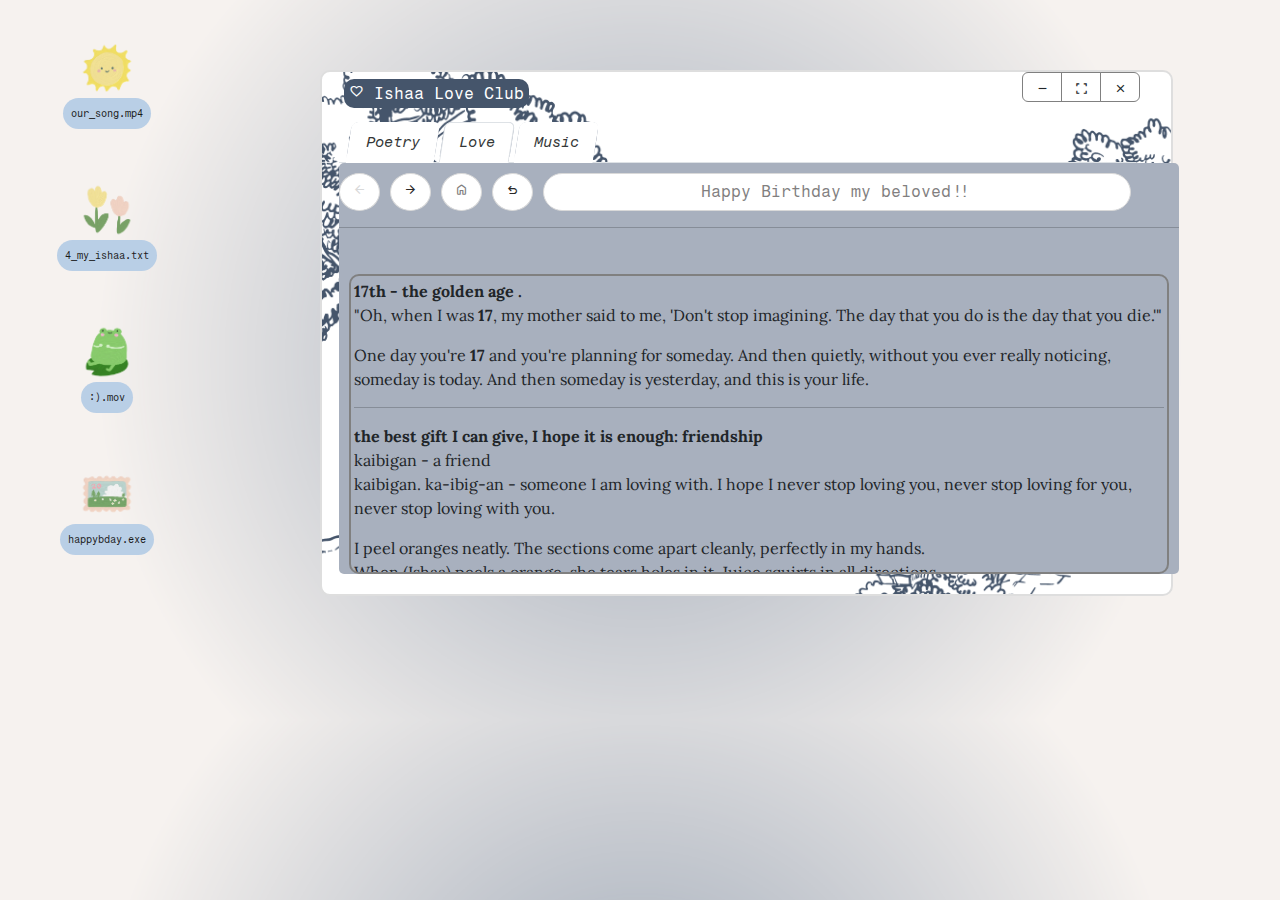
<file: index.html>
<!DOCTYPE html>
<html lang="en">
<head>
    <meta charset="UTF-8">
    <meta http-equiv="X-UA-Compatible" content="IE=edge">
    <meta name="viewport" content="width=device-width, initial-scale=1.0">
    <link href="https://cdn.jsdelivr.net/npm/bootstrap@5.2.3/dist/css/bootstrap.min.css" rel="stylesheet">
    <script src="https://cdn.jsdelivr.net/npm/bootstrap@5.2.3/dist/js/bootstrap.bundle.min.js"></script>
    <link rel="preconnect" href="https://fonts.googleapis.com">
    <link rel="preconnect" href="https://fonts.gstatic.com" crossorigin>
    <link href="https://fonts.googleapis.com/css2?family=Fragment+Mono&family=Lora&display=swap" rel="stylesheet">
    <link rel="stylesheet" href="https://fonts.googleapis.com/css2?family=Material+Symbols+Outlined:opsz,wght,FILL,GRAD@20..48,100..700,0..1,-50..200">
    <link rel="stylesheet" href="https://fonts.googleapis.com/css2?family=Material+Symbols+Outlined:opsz,wght,FILL,GRAD@48,400,0,0">
    <link rel="stylesheet" href="https://fonts.googleapis.com/css2?family=Material+Symbols+Rounded:opsz,wght,FILL,GRAD@20..48,100..700,0..1,-50..200">
    <title>For My Ish</title>
    <link rel = "icon" href = "https://i.imgur.com/pAonyPr.jpg" type = "image/x-icon">
    <link rel = "stylesheet" type="text/css" href="styleiamTired.css">
</head>
<body>
    <div class="container-fluid">
        <div class="row">
            <div class="col-sm-2">
                <div class="iconbar align-items-center">
                    <img src="sun.png" class="cutiemark img-fluid" alt="lexcutiemark">
                    <a class="link" href="https://open.spotify.com/track/3ZiuxcBeRanTjfHzVBuuQe?si=b9aaba8e48a9427b">our_song.mp4</a>
                    <br>
                    <span class="johncena">hey</span>
                    <br>
                    <img src="flwr.png" class="cutiemark img-fluid" alt="avacutiemark">
                    <a class="link" href="https://docs.google.com/document/d/1uGspQE5242SrVZ0cSt94_vLJYnFN2IQWP3jkLz-5OL4/edit?usp=sharing">4_my_ishaa.txt</a>
                    <br>
                    <span class="johncena">hey</span>
                    <br>
                    <img src="frog.png" class="cutiemark img-fluid" alt="ayahcutiemark">
                    <a class="link" href="https://www.youtube.com/watch?v=3ymwOvzhwHs">:).mov</a>
                    <br>
                    <span class="johncena">hey</span>
                    <br>
                    <img src="card.png" class="cutiemark img-fluid" alt="logo">
                    <a class="link" href="#">happybday.exe</a>
                </div>
            </div>
            <div class="col-sm-1">
                <span class="johncena">atruetruefriend</span>
            </div>
            <div class="col-sm-8 atruetruefriend">
                <div style="width: 84%; padding-left:10px; padding-top:10px; height:30px;">
                    <span class="headpt2idkanymore"><span class="material-symbols-outlined">favorite</span> Ishaa Love Club</span>
                </div>
                <div>
                    <span class="johncena">sobs cries</span>
                </div>
                <div class="btn-group btn-group-toggle" data-toggle="buttons">
                    <button type="button" class="btn btn-idkwhatthisis">
                        <span class="material-symbols-outlined">remove</span>
                    </button>
                    <button type="button" class="btn btn-idkwhatthisis">
                        <span class="material-symbols-outlined">fullscreen</span>
                    </button>
                    <button type="button" class="btn btn-idkwhatthisis">
                        <span class="material-symbols-outlined">close</span>
                    </button>
                </div>
                <div style="width: 100%; margin-top:20px; padding-left:5px; padding-right:5px;">
                    <ul class="nav nav-tabs" id="myTab" role="tablist">
                        <li class="johncena">,,,,,</li>
                        <li class="nav-item" role="presentation">
                          <button class="nav-link" id="friends-tab" data-bs-toggle="tab" data-bs-target="#friends" type="button" role="tab" aria-controls="friends" aria-selected="true" style="background-color: white;"><span class="nav-item-content"><i>Poetry</i></span></button>
                        </li>
                        <li class="johncena">,,,,,</li>
                        <li class="nav-item" role="presentation">
                          <button class="nav-link active" id="addcontact-tab" data-bs-toggle="tab" data-bs-target="#addcontact" type="button" role="tab" aria-controls="addcontact" aria-selected="false" style="background-color: white;"><span class="nav-item-content"><i>Love</i></span></button>
                        </li>
                        <li class="johncena">,,,,,</li>
                        <li class="nav-item" role="presentation">
                          <button class="nav-link" id="bomnk-tab" data-bs-toggle="tab" data-bs-target="#bomnk" type="button" role="tab" aria-controls="bomnk" aria-selected="false" style="background-color: white;"><span class="nav-item-content"><i>Music</i></span></button>
                        </li>
                    </ul>
                    <div class="searchbarthingy">
                        <button type="button" class="btn btnnanasatab1"><span class="material-symbols-outlined">arrow_back</span></button>
                        <button type="button" class="btn btnnanasatab2"><span class="material-symbols-outlined">arrow_forward</span></button>
                        <button type="button" class="btn btnnanasatab3"><span class="material-symbols-rounded" style="font-size: 15px;">home</span></button>
                        <button type="button" class="btn btnnanasatab2"><span class="material-symbols-outlined">undo</span></button>
                        <button type="button" class="btn btnnanasatab4">Happy Birthday my beloved!!</button>
                        <hr>
                    </div>
                    <div class="tab-content" id="myTabContent">
                        <div class="tab-pane fade show active" id="friends" role="tabpanel" aria-labelledby="friends-tab">
                            <div class="sohelpmegod" style="width:820px; height:300px; overflow:auto; font-family: 'Lora', serif;
                            padding: 3px 3px 3px 3px;">
                                <b>17th - the golden age .</b><br>
                                <p>"Oh, when I was <b>17</b>, my mother said to me, 'Don't stop imagining. The day that you do is the day that you die.'"</p>
                                <p>One day you're <b>17</b> and you're planning for someday. And then quietly, without you ever really noticing, someday is today. And then someday is yesterday, and this is your life.</p>
                                <hr>
                                <b>the best gift I can give, I hope it is enough: friendship</b><br>
                                <p>kaibigan - a friend<br> kaibigan. ka-ibig-an - someone I am loving with. I hope I never stop loving you, never stop loving for you, never stop loving with you.</p>
                                <p>I peel oranges neatly. The sections come apart cleanly, perfectly in my hands.<br> When (Ishaa) peels a orange, she tears holes in it. Juice squirts in all directions.<br> "(Lex)," she says, "I don't know how you do it!"<br> (Ishaa) is my best friend. I hope she never learns how to peel oranges.</p>
                                <p>you can keep my hand as long as you need it<br> you never know what a long day this has turned into</p>
                                <p>I don't care, I love you anyhow. It is too late to turn you out of my heart. Part of you lives here.</p>
                                <p>your heart and my heart are very, very old friends.</p>
                            </div>
                        </div>
                        <div class="tab-pane fade" id="addcontact" role="tabpanel" aria-labelledby="addcontact-tab">
                            <div class="sohelpmegod" style="width:820px; height:300px; overflow:auto; background-color: rgb(237, 222, 201); padding-left: 8px; padding-right: 8px;">
                                <div class="row"> 
                                    <div class="column">
                                    <img src="one.png" style="width:100%">
                                    <img src="eleven.jpg" style="width:100%">
                                    <img src="nineteen.jpg" style="width:100%">
                                    <img src="four.jpg" style="width:100%">
                                    <img src="fourteen.jpg" style="width:100%">
                                    <img src="twentyfour.jpg" style="width:100%">
                                    <img src="twentyfive.jpg" style="width:100%">
                                    </div>
                                    <div class="column">
                                    <img src="eight.jpg" style="width:100%">
                                    <img src="nine.jpg" style="width:100%">
                                    <img src="ten.jpg" style="width:100%">
                                    <img src="eighteen.jpg" style="width:100%">
                                    <img src="twelve.jpg" style="width:100%">
                                    <img src="fifteen.jpg" style="width:100%">
                                    </div>  
                                    <div class="column">
                                    <img src="three.jpg" style="width:100%">
                                    <img src="twenty.jpg" style="width:100%">
                                    <img src="five.jpg" style="width:100%">
                                    <img src="seven.jpg" style="width:100%">
                                    <img src="twentyone.jpg" style="width:100%">
                                    <img src="thirteen.jpg" style="width:100%">
                                    <img src="two.jpg" style="width:100%">
                                    </div>
                                    <div class="column">
                                    <img src="sixteen.jpg" style="width:100%">
                                    <img src="six.jpg" style="width:100%">
                                    <img src="twentythree.jpg" style="width:100%">
                                    <img src="twentysix.jpg" style="width:100%">
                                    <img src="twentytwo.jpg" style="width:100%">
                                    <img src="seventeen.jpg" style="width:100%">
                                    </div>
                                </div>
                            </div>
                        </div>
                        <div class="tab-pane fade" id="bomnk" role="tabpanel" aria-labelledby="bomnk-tab" style="padding-bottom: 10px;">
                            <div class="sohelpmegod" style="width:820px; height:300px; overflow:auto;">
                                <iframe style="border-radius:12px" src="https://open.spotify.com/embed/playlist/2TOyyOvO5UZD9Nkc4USad1?utm_source=generator&theme=0" width="820px" height="380px" frameBorder="0" allowfullscreen="" allow="autoplay; clipboard-write; encrypted-media; fullscreen; picture-in-picture"></iframe>
                            </div>
                        </div>
                    </div>
                </div>
            </div>
        </div>
    </div>
</body>
</html>
</file>
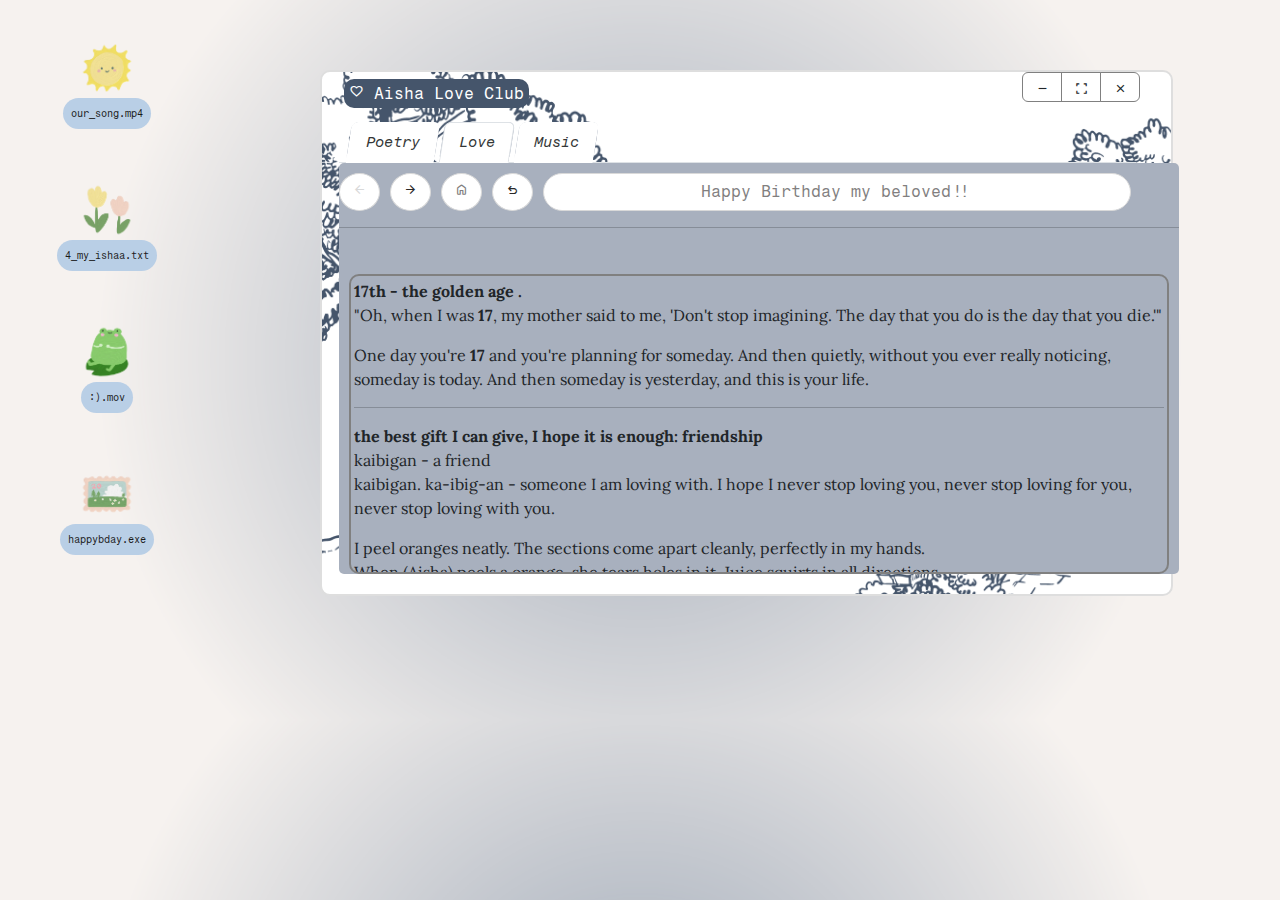
<file: hieiieieiei.html>
<!DOCTYPE html>
<html lang="en">
<head>
    <meta charset="UTF-8">
    <meta http-equiv="X-UA-Compatible" content="IE=edge">
    <meta name="viewport" content="width=device-width, initial-scale=1.0">
    <link href="https://cdn.jsdelivr.net/npm/bootstrap@5.2.3/dist/css/bootstrap.min.css" rel="stylesheet">
    <script src="https://cdn.jsdelivr.net/npm/bootstrap@5.2.3/dist/js/bootstrap.bundle.min.js"></script>
    <link rel="preconnect" href="https://fonts.googleapis.com">
    <link rel="preconnect" href="https://fonts.gstatic.com" crossorigin>
    <link href="https://fonts.googleapis.com/css2?family=Fragment+Mono&family=Lora&display=swap" rel="stylesheet">
    <link rel="stylesheet" href="https://fonts.googleapis.com/css2?family=Material+Symbols+Outlined:opsz,wght,FILL,GRAD@20..48,100..700,0..1,-50..200">
    <link rel="stylesheet" href="https://fonts.googleapis.com/css2?family=Material+Symbols+Outlined:opsz,wght,FILL,GRAD@48,400,0,0">
    <link rel="stylesheet" href="https://fonts.googleapis.com/css2?family=Material+Symbols+Rounded:opsz,wght,FILL,GRAD@20..48,100..700,0..1,-50..200">
    <title>For My Aisha</title>
    <link rel = "icon" href = "https://i.imgur.com/pAonyPr.jpg" type = "image/x-icon">
    <link rel = "stylesheet" type="text/css" href="styleiamTired.css">
</head>
<body>
    <div class="container-fluid">
        <div class="row">
            <div class="col-sm-2">
                <div class="iconbar align-items-center">
                    <img src="sun.png" class="cutiemark img-fluid" alt="lexcutiemark">
                    <a class="link" href="https://open.spotify.com/track/3ZiuxcBeRanTjfHzVBuuQe?si=b9aaba8e48a9427b">our_song.mp4</a>
                    <br>
                    <span class="johncena">hey</span>
                    <br>
                    <img src="flwr.png" class="cutiemark img-fluid" alt="avacutiemark">
                    <a class="link" href="https://docs.google.com/document/d/1uGspQE5242SrVZ0cSt94_vLJYnFN2IQWP3jkLz-5OL4/edit?usp=sharing">4_my_ishaa.txt</a>
                    <br>
                    <span class="johncena">hey</span>
                    <br>
                    <img src="frog.png" class="cutiemark img-fluid" alt="ayahcutiemark">
                    <a class="link" href="https://www.youtube.com/watch?v=3ymwOvzhwHs">:).mov</a>
                    <br>
                    <span class="johncena">hey</span>
                    <br>
                    <img src="card.png" class="cutiemark img-fluid" alt="logo">
                    <a class="link" href="#">happybday.exe</a>
                </div>
            </div>
            <div class="col-sm-1">
                <span class="johncena">atruetruefriend</span>
            </div>
            <div class="col-sm-8 atruetruefriend">
                <div style="width: 84%; padding-left:10px; padding-top:10px; height:30px;">
                    <span class="headpt2idkanymore"><span class="material-symbols-outlined">favorite</span> Aisha Love Club</span>
                </div>
                <div>
                    <span class="johncena">sobs cries</span>
                </div>
                <div class="btn-group btn-group-toggle" data-toggle="buttons">
                    <button type="button" class="btn btn-idkwhatthisis">
                        <span class="material-symbols-outlined">remove</span>
                    </button>
                    <button type="button" class="btn btn-idkwhatthisis">
                        <span class="material-symbols-outlined">fullscreen</span>
                    </button>
                    <button type="button" class="btn btn-idkwhatthisis">
                        <span class="material-symbols-outlined">close</span>
                    </button>
                </div>
                <div style="width: 100%; margin-top:20px; padding-left:5px; padding-right:5px;">
                    <ul class="nav nav-tabs" id="myTab" role="tablist">
                        <li class="johncena">,,,,,</li>
                        <li class="nav-item" role="presentation">
                          <button class="nav-link" id="friends-tab" data-bs-toggle="tab" data-bs-target="#friends" type="button" role="tab" aria-controls="friends" aria-selected="true" style="background-color: white;"><span class="nav-item-content"><i>Poetry</i></span></button>
                        </li>
                        <li class="johncena">,,,,,</li>
                        <li class="nav-item" role="presentation">
                          <button class="nav-link active" id="addcontact-tab" data-bs-toggle="tab" data-bs-target="#addcontact" type="button" role="tab" aria-controls="addcontact" aria-selected="false" style="background-color: white;"><span class="nav-item-content"><i>Love</i></span></button>
                        </li>
                        <li class="johncena">,,,,,</li>
                        <li class="nav-item" role="presentation">
                          <button class="nav-link" id="bomnk-tab" data-bs-toggle="tab" data-bs-target="#bomnk" type="button" role="tab" aria-controls="bomnk" aria-selected="false" style="background-color: white;"><span class="nav-item-content"><i>Music</i></span></button>
                        </li>
                    </ul>
                    <div class="searchbarthingy">
                        <button type="button" class="btn btnnanasatab1"><span class="material-symbols-outlined">arrow_back</span></button>
                        <button type="button" class="btn btnnanasatab2"><span class="material-symbols-outlined">arrow_forward</span></button>
                        <button type="button" class="btn btnnanasatab3"><span class="material-symbols-rounded" style="font-size: 15px;">home</span></button>
                        <button type="button" class="btn btnnanasatab2"><span class="material-symbols-outlined">undo</span></button>
                        <button type="button" class="btn btnnanasatab4">Happy Birthday my beloved!!</button>
                        <hr>
                    </div>
                    <div class="tab-content" id="myTabContent">
                        <div class="tab-pane fade show active" id="friends" role="tabpanel" aria-labelledby="friends-tab">
                            <div class="sohelpmegod" style="width:820px; height:300px; overflow:auto; font-family: 'Lora', serif;
                            padding: 3px 3px 3px 3px;">
                                <b>17th - the golden age .</b><br>
                                <p>"Oh, when I was <b>17</b>, my mother said to me, 'Don't stop imagining. The day that you do is the day that you die.'"</p>
                                <p>One day you're <b>17</b> and you're planning for someday. And then quietly, without you ever really noticing, someday is today. And then someday is yesterday, and this is your life.</p>
                                <hr>
                                <b>the best gift I can give, I hope it is enough: friendship</b><br>
                                <p>kaibigan - a friend<br> kaibigan. ka-ibig-an - someone I am loving with. I hope I never stop loving you, never stop loving for you, never stop loving with you.</p>
                                <p>I peel oranges neatly. The sections come apart cleanly, perfectly in my hands.<br> When (Aisha) peels a orange, she tears holes in it. Juice squirts in all directions.<br> "(Lex)," she says, "I don't know how you do it!"<br> (Aisha) is my best friend. I hope she never learns how to peel oranges.</p>
                                <p>you can keep my hand as long as you need it<br> you never know what a long day this has turned into</p>
                                <p>I don't care, I love you anyhow. It is too late to turn you out of my heart. Part of you lives here.</p>
                                <p>your heart and my heart are very, very old friends.</p>
                            </div>
                        </div>
                        <div class="tab-pane fade" id="addcontact" role="tabpanel" aria-labelledby="addcontact-tab">
                            <div class="sohelpmegod" style="width:820px; height:300px; overflow:auto; background-color: rgb(237, 222, 201); padding-left: 8px; padding-right: 8px;">
                                <div class="row"> 
                                    <div class="column">
                                    <img src="one.png" style="width:100%">
                                    <img src="eleven.jpg" style="width:100%">
                                    <img src="nineteen.jpg" style="width:100%">
                                    <img src="four.jpg" style="width:100%">
                                    <img src="fourteen.jpg" style="width:100%">
                                    <img src="twentyfour.jpg" style="width:100%">
                                    <img src="twentyfive.jpg" style="width:100%">
                                    </div>
                                    <div class="column">
                                    <img src="eight.jpg" style="width:100%">
                                    <img src="nine.jpg" style="width:100%">
                                    <img src="ten.jpg" style="width:100%">
                                    <img src="eighteen.jpg" style="width:100%">
                                    <img src="twelve.jpg" style="width:100%">
                                    <img src="fifteen.jpg" style="width:100%">
                                    </div>  
                                    <div class="column">
                                    <img src="three.jpg" style="width:100%">
                                    <img src="twenty.jpg" style="width:100%">
                                    <img src="five.jpg" style="width:100%">
                                    <img src="seven.jpg" style="width:100%">
                                    <img src="twentyone.jpg" style="width:100%">
                                    <img src="thirteen.jpg" style="width:100%">
                                    <img src="two.jpg" style="width:100%">
                                    </div>
                                    <div class="column">
                                    <img src="sixteen.jpg" style="width:100%">
                                    <img src="six.jpg" style="width:100%">
                                    <img src="twentythree.jpg" style="width:100%">
                                    <img src="twentysix.jpg" style="width:100%">
                                    <img src="twentytwo.jpg" style="width:100%">
                                    <img src="seventeen.jpg" style="width:100%">
                                    </div>
                                </div>
                            </div>
                        </div>
                        <div class="tab-pane fade" id="bomnk" role="tabpanel" aria-labelledby="bomnk-tab" style="padding-bottom: 10px;">
                            <div class="sohelpmegod" style="width:820px; height:300px; overflow:auto;">
                                <iframe style="border-radius:12px" src="https://open.spotify.com/embed/playlist/2TOyyOvO5UZD9Nkc4USad1?utm_source=generator&theme=0" width="820px" height="380px" frameBorder="0" allowfullscreen="" allow="autoplay; clipboard-write; encrypted-media; fullscreen; picture-in-picture"></iframe>
                            </div>
                        </div>
                    </div>
                </div>
            </div>
        </div>
    </div>
</body>
</html>
</file>
<file: styleiamTired.css>
* {
    box-sizing: border-box;
}
body {
    font-family: 'Fragment Mono', monospace;
    background-image:url(2.png);
    background-size: cover;
    animation: fadeInAnimation ease 3s;
    animation-iteration-count: 1;
    animation-fill-mode: forwards;
}
@keyframes fadeInAnimation {
    0% {
        opacity: 0;
    }
    100% {
        opacity: 1;
    }
}
.johncena {
    color: transparent;
    font-size: 2px;
}
.head {
    color: grey;
}
.cutiemark {
    height: 60px;
    width: 60px;
    border-radius: 50px;
}
.link {
    padding: 8px 8px 8px 8px;
    background-color: #b9cfe6;
    border-radius: 20px;
    color: rgb(27, 27, 27);
    font-size: 10px;
    text-decoration: none;
    display: inline-block;
    position: relative;
}
.link:hover {
    background-color: transparent;
    color: white;
}
.link:after {
    content: '';
    position: absolute;
    width: 100%;
    transform: scaleX(0);
    height: 2px;
    bottom: 0;
    left: 0;
    background-color: white;
    transform-origin: bottom right;
    transition: transform 0.5s ease-out;
}
.link:hover:after {
    transform: scaleX(1);
    transform-origin: bottom left;
}
.img-fluid {
    max-height: 100px;
    max-width: 100px;
}
.truesfriends {
    height: 40px;
    width: 40px;
}
.iconbar {
    padding-top: 20%;
    display: flex;
    justify-content: center;
    align-items: center;
    flex-direction: column;
}
.atruetruefriend {
    margin-top: 70px;
    padding-right: 30px;
    padding-bottom: 20px;
    display: flex;
    flex-wrap: wrap;
    align-content: flex-start;
    background-image: url(bomnk.png);
    background-size: cover;
    border-width: 2px;
    border-color: #DEDEDE;
    border-style: solid;
    border-radius: 10px;
}
.headpt2idkanymore {
    background-color: #45556b;
    color:white;
    border-radius: 10px;
    padding:5px 5px 5px 5px;
}
.btn-group {
    height: 30px;
}
.btn-idkwhatthisis {
    height: 30px;
    width: 40px;
    background-color: white;
    border-color: grey;
}
.btn-idkwhatthisis:hover {
    background-color: #45556b;
    border-color: white;
    color: rgb(50, 50, 50)
}
.btnnanasatab1 {
    background-color: white;
    border-color: #d9d9d9;
    color: #d9d9d9;
    border-radius: 50%;
}
.btnnanasatab2 {
    background-color: white;
    border-color: #d9d9d9;
    color: #292828;
    border-radius: 50%;
}
.btnnanasatab3 {
    background-color: white;
    border-color: #d9d9d9;
    color: #827f7f;
    border-radius: 50%;
}
.btnnanasatab4 {
    width: 70%;
    background-color: white;
    border-color: #d9d9d9;
    color: #827f7f;
    border-radius: 20px;
    padding-left: 10px;
    align-items:start;
}
.material-symbols-outlined {
    font-size: 15px;
}
.nav-tabs {
    padding-left: 5px;
}
.nav-item {
    background-color: #A8B0BE !important;
    transition: 0.3s;
    font-size:15px;
    border-radius:7px;
    -ms-transform: skewX(-9deg);
    -webkit-transform: skewX(-9deg);
    transform: skewX(-9deg);
}
.nav-item-content {
    color:#343737 !important;
    -ms-transform: skewX(9deg);
    -webkit-transform: skewX(9deg);
    transform: skewX(9deg);  
    display: inline-block;
}
.nav-item:hover {
    font-size: 17px;
    background-color: #e8c1ca;
    color:#959dab !important;
}
.tab-content {
    width: 840px;
    border-radius: 0px 0px 5px 5px;
    background-color: #A8B0BE;
    padding-top:20px;
    padding-left: 10px;
    padding-right: 10px;
}
.yeet {
    color: white;
}
.searchbarthingy {
    background-color: #A8B0BE;
    padding-top:10px;
    padding-bottom: 10px;
    border-radius: 5px 5px 0px 0px;
    width: 840px;
}
.sohelpmegod {
    border-color: grey; 
    border-width: 2px; 
    border-style:solid; 
    border-radius: 10px;
}
.header {
    text-align: center;
    padding: 32px;
}
.column {
    float: left;
    width: 25%;
    padding: 10px;
}
.column img {
    margin-top: 12px;
}
.row:after {
    content: "";
    display: table;
    clear: both;
}
</file>
